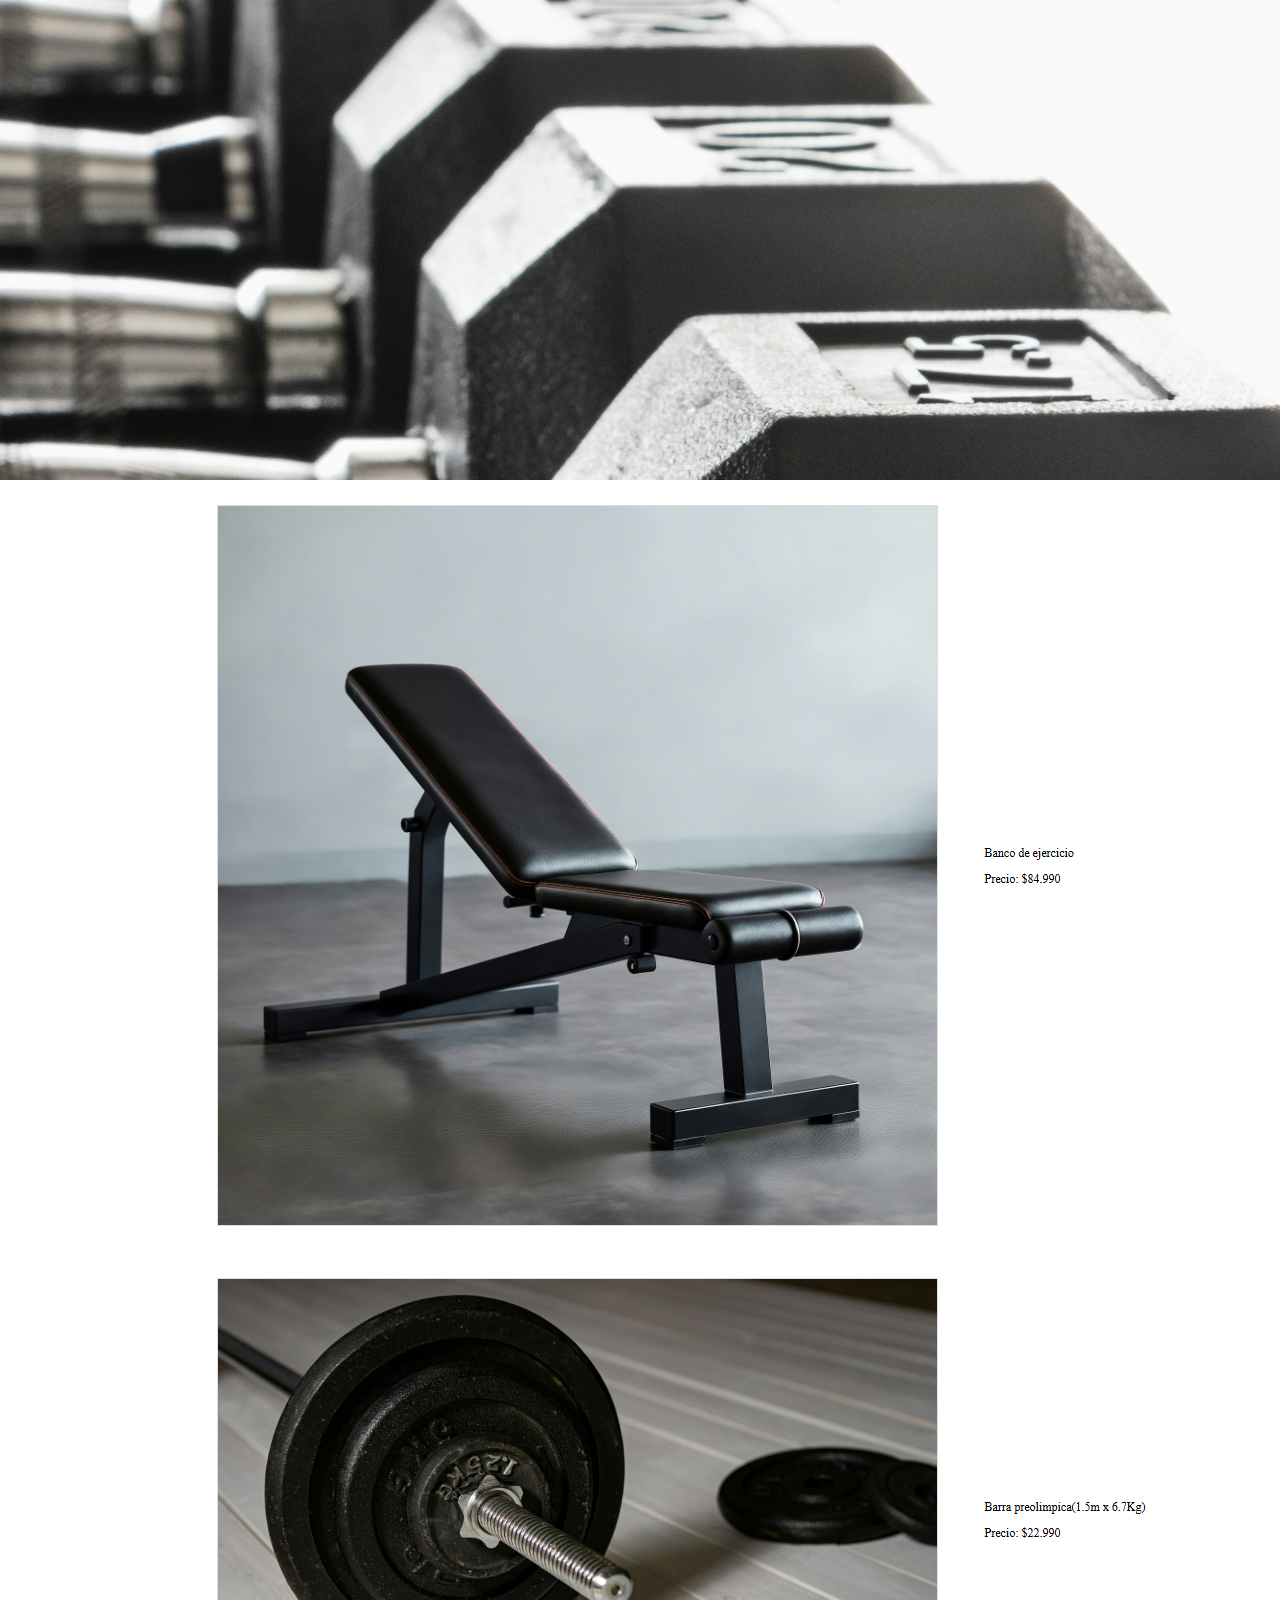
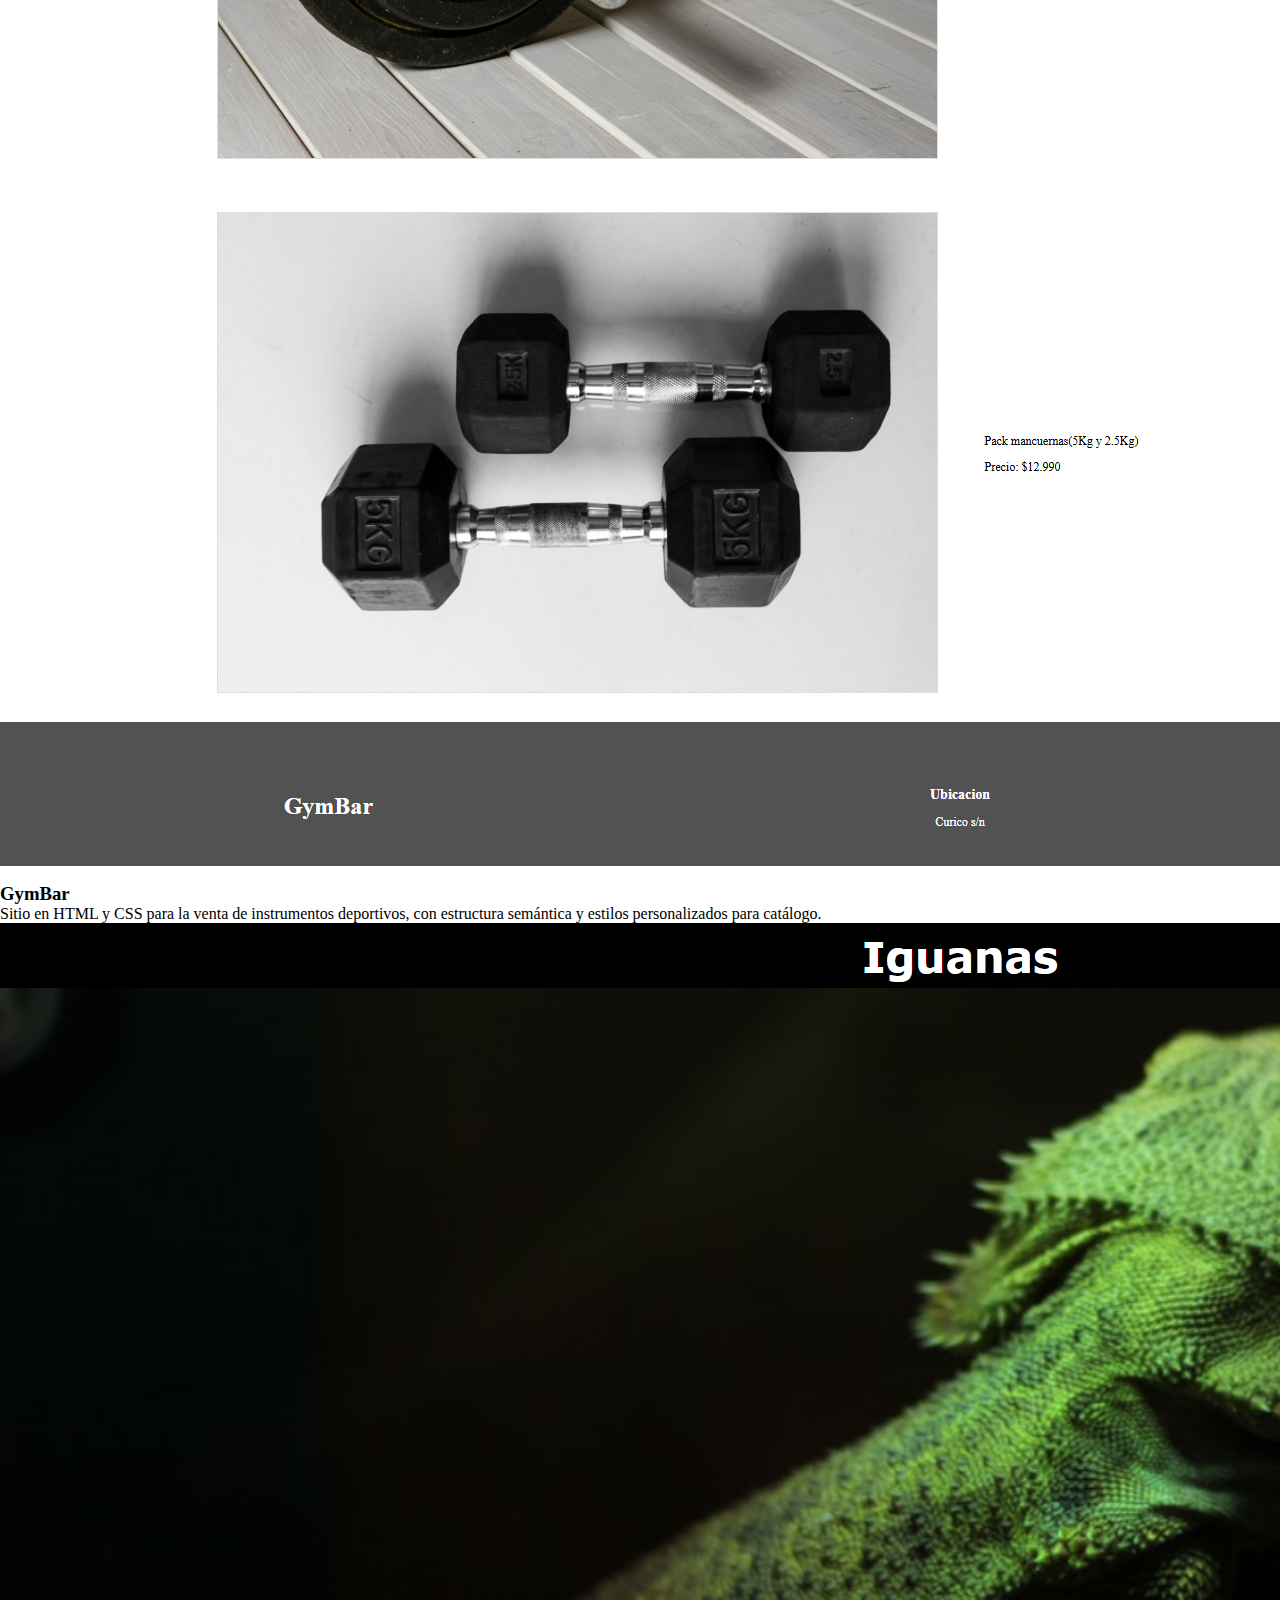
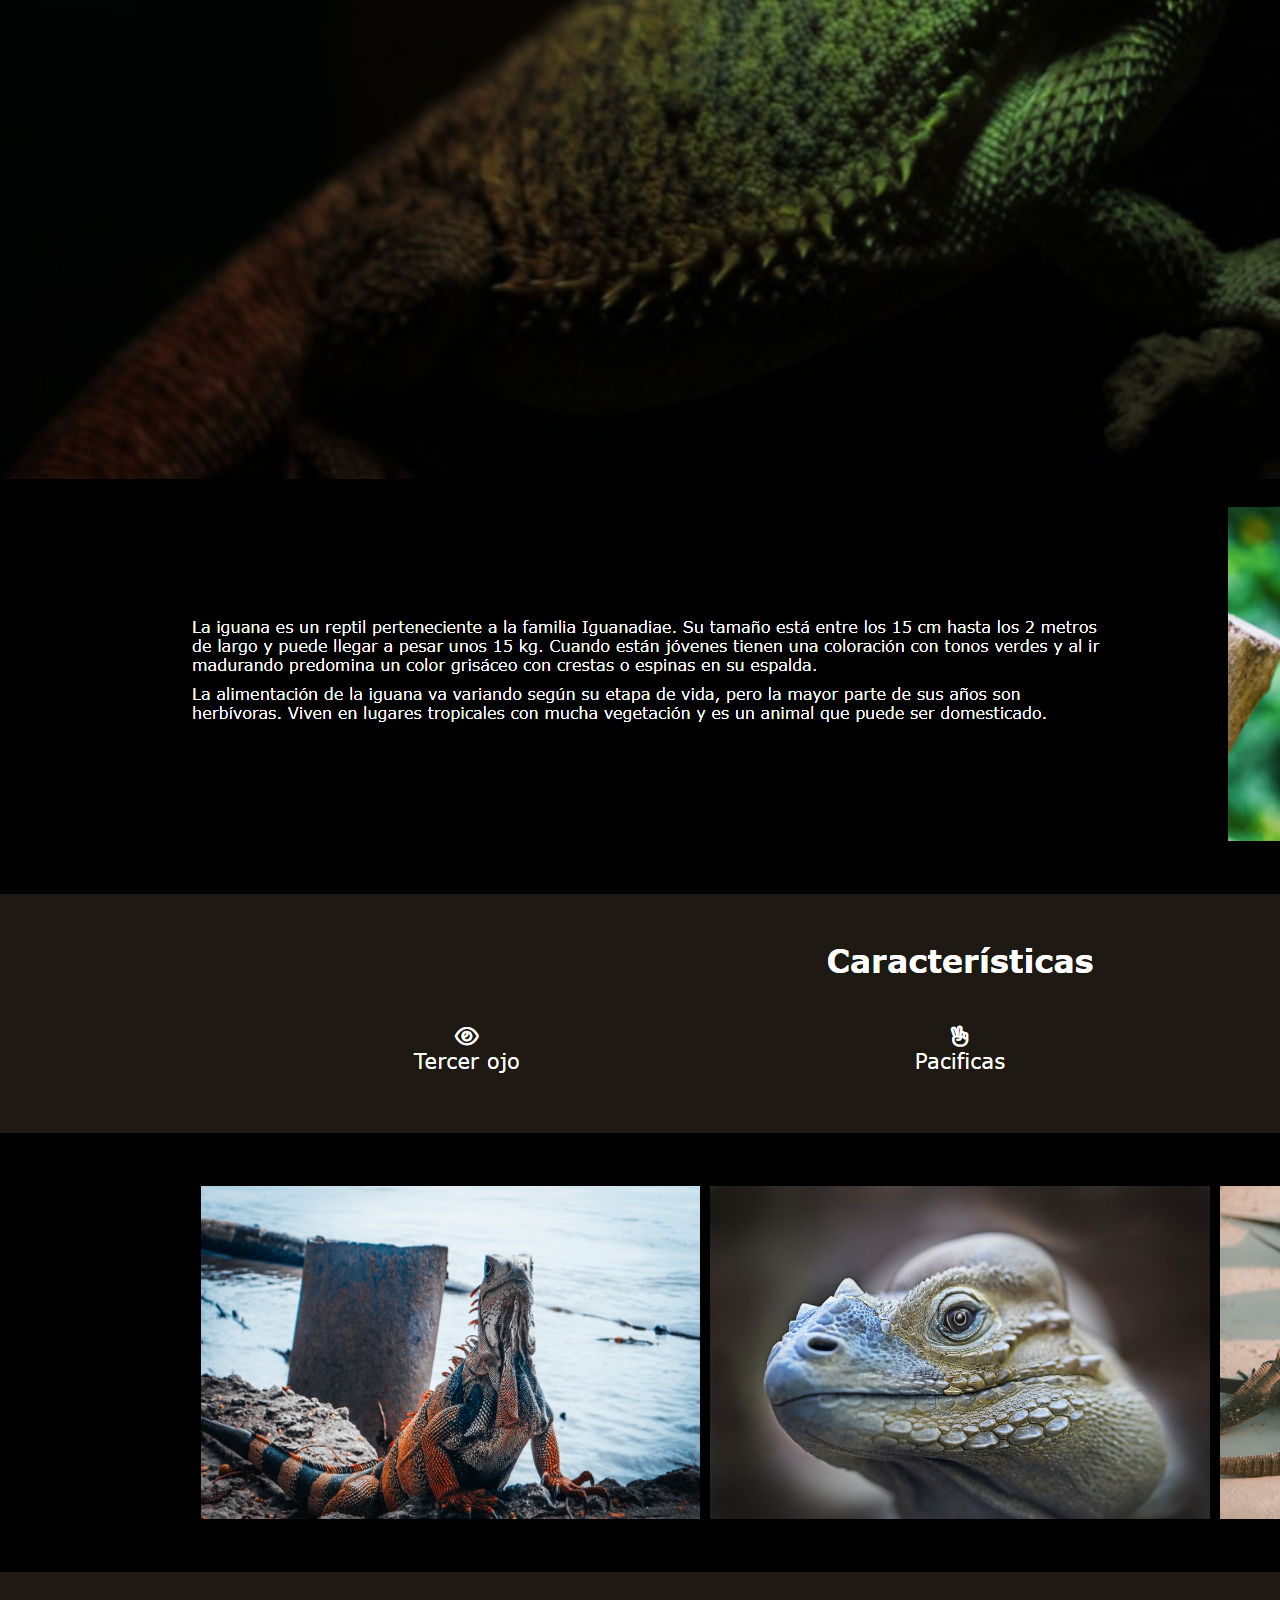
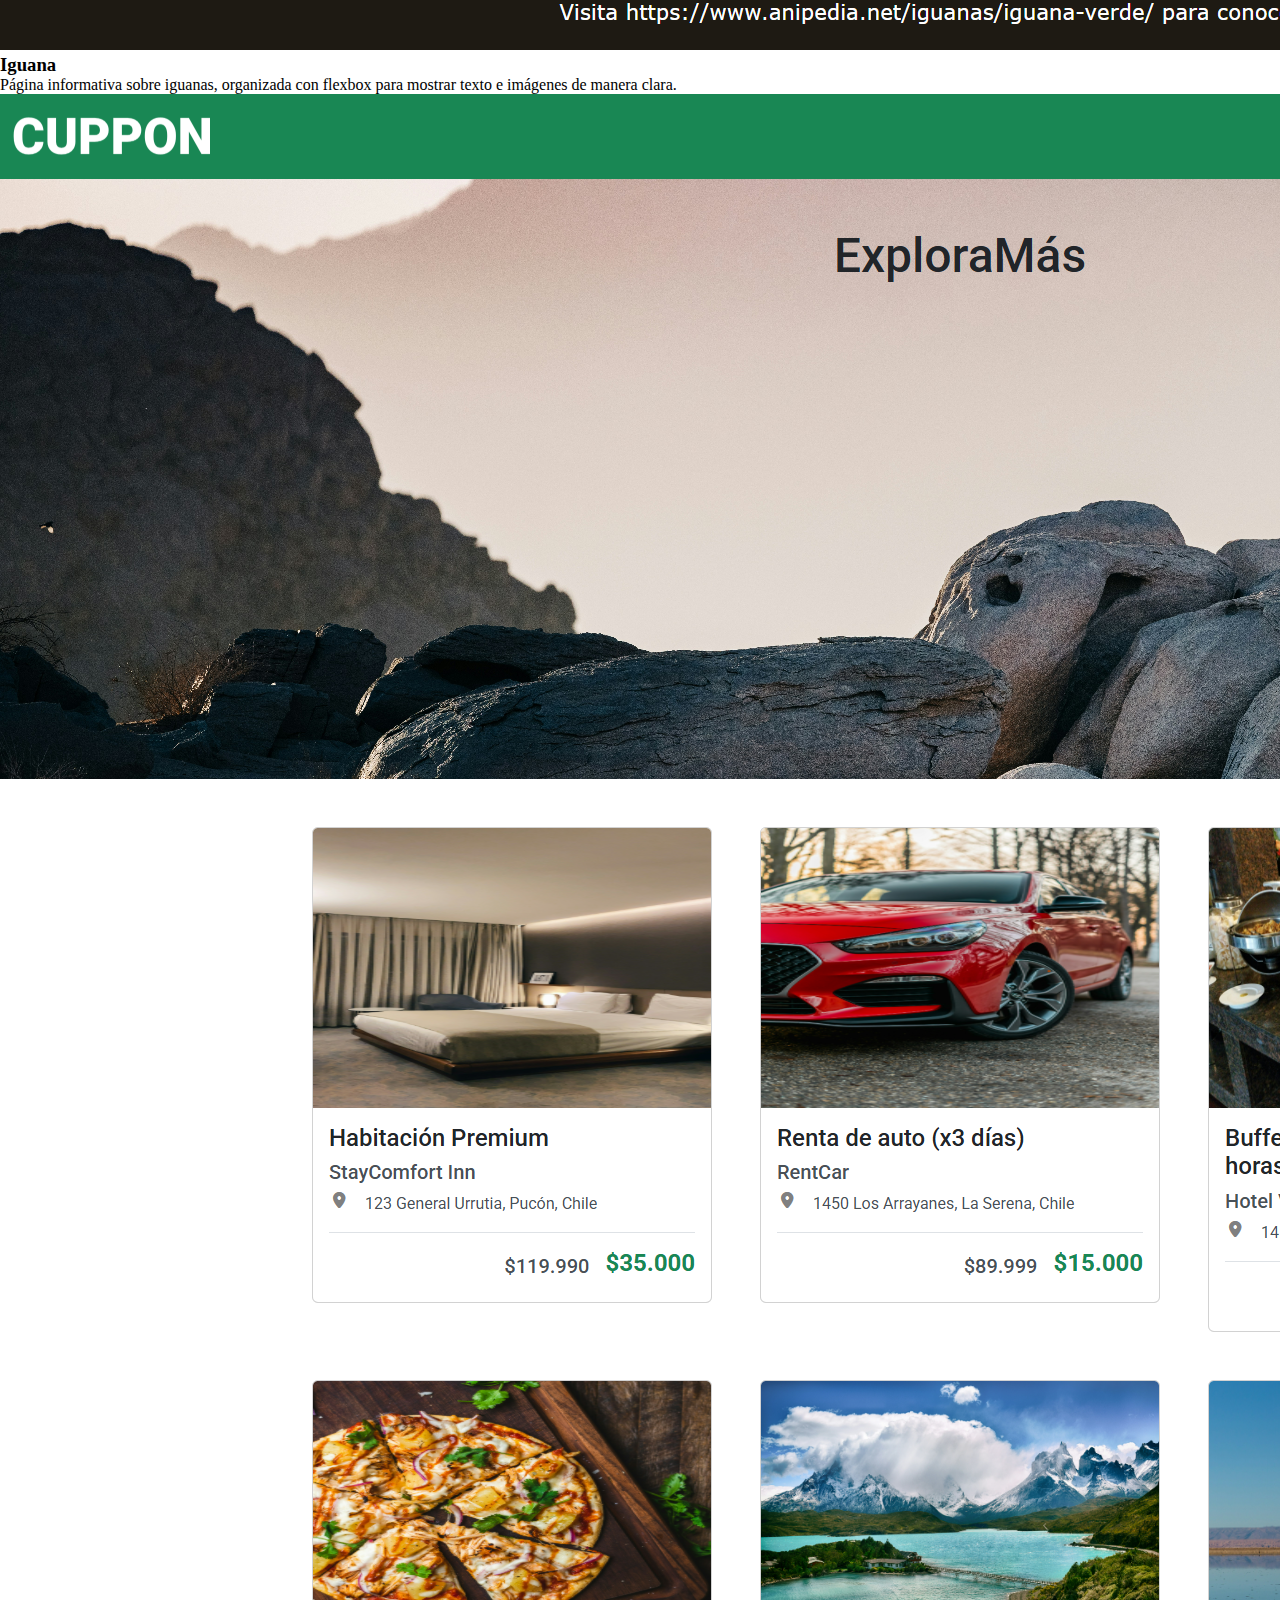
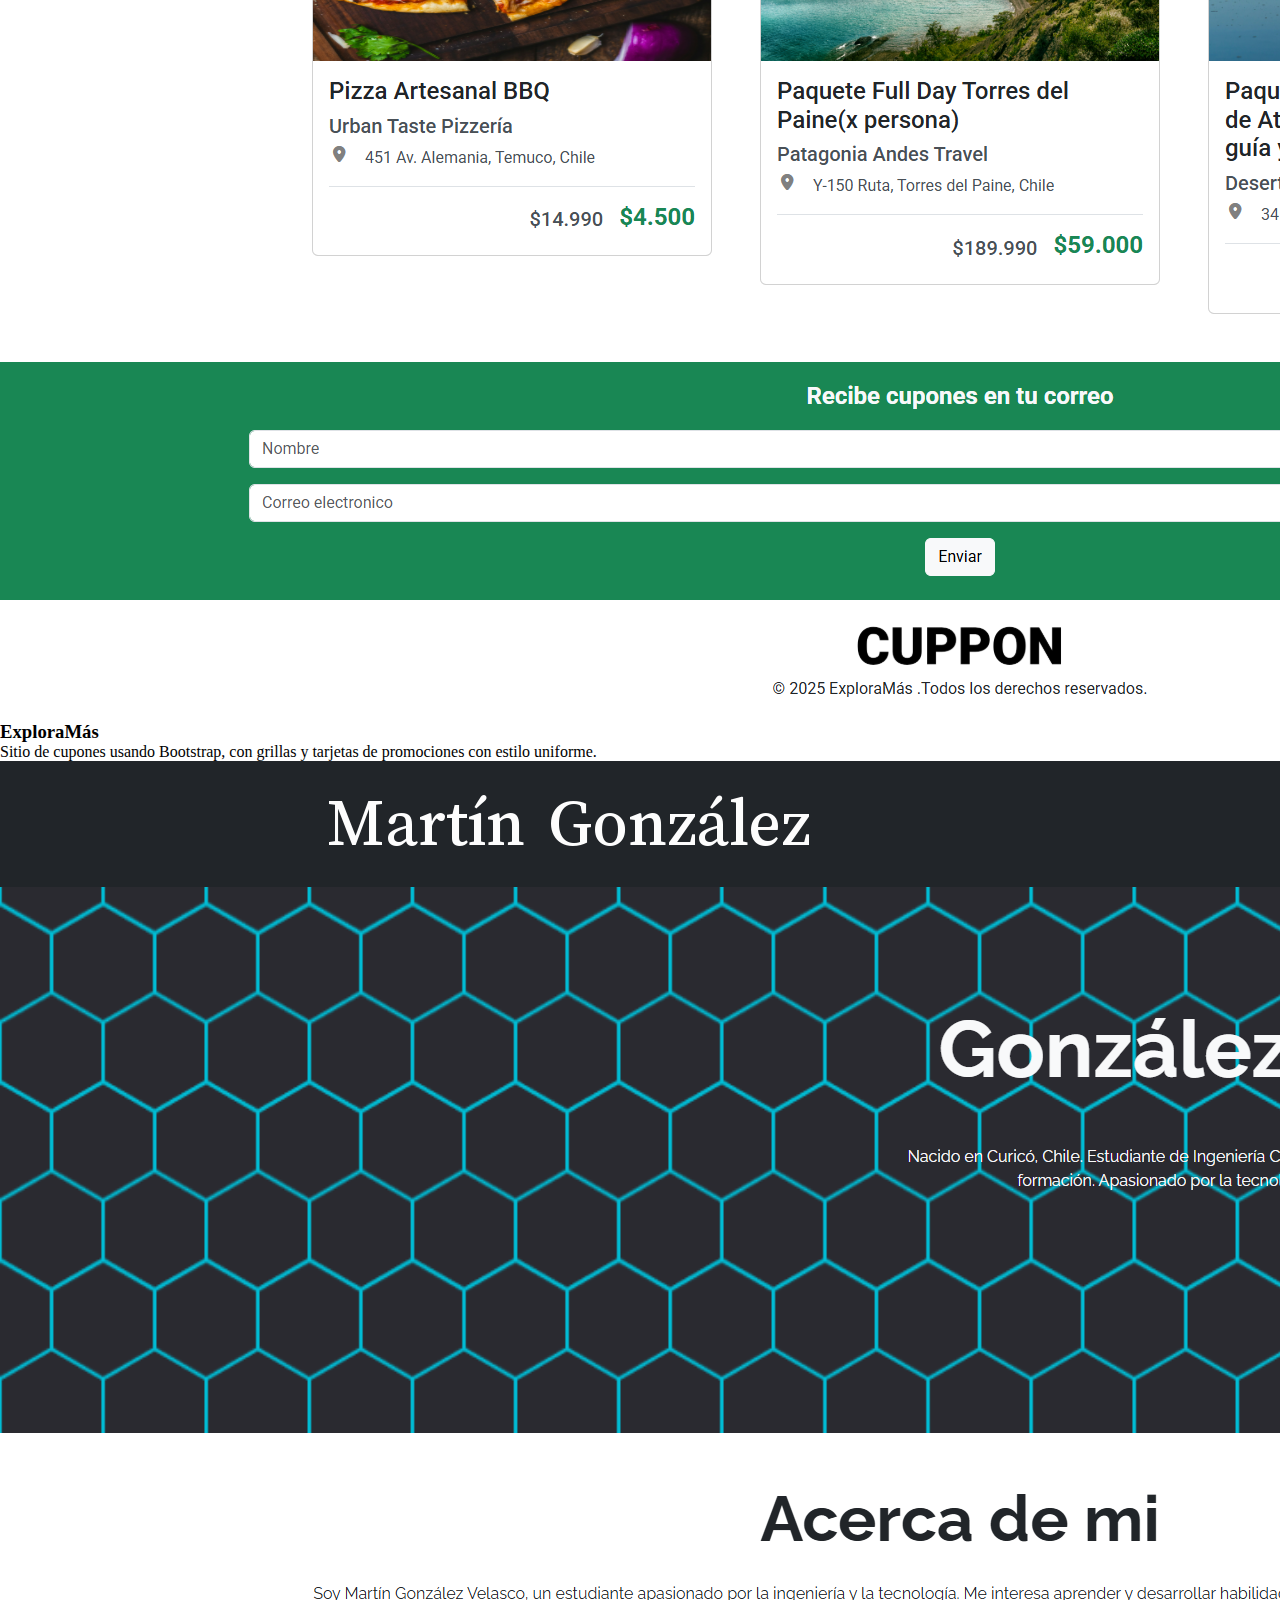
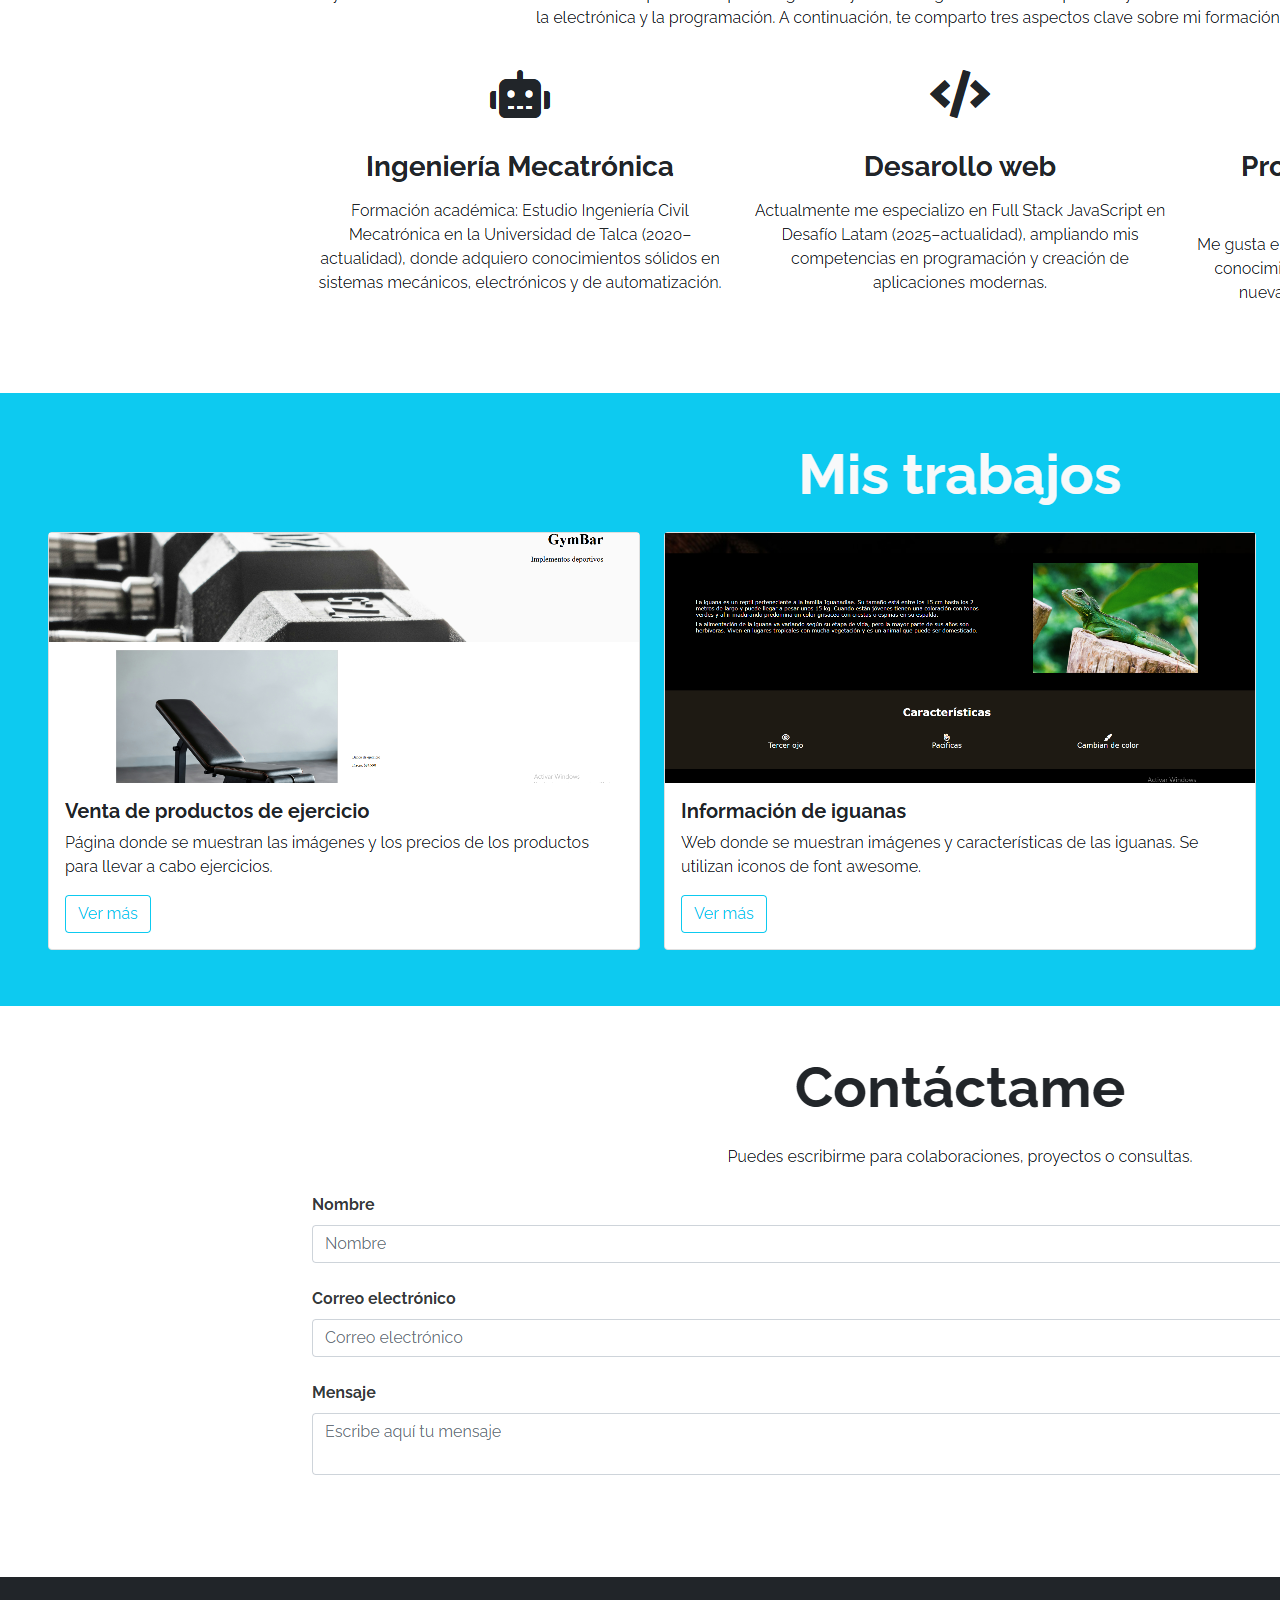
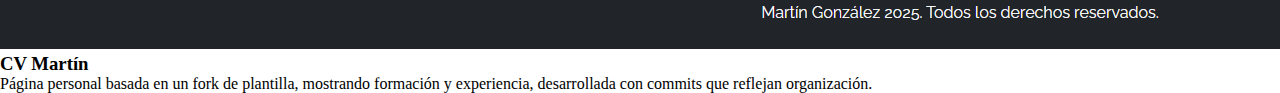
<file: portafolio.html>
<!DOCTYPE html>
<html lang="en">
<head>
    <meta charset="UTF-8">
    <meta name="viewport" content="width=device-width, initial-scale=1.0">
    <title>Portafolio</title>
    <link href="https://cdn.jsdelivr.net/npm/bootstrap@5.3.7/dist/css/bootstrap.min.css" rel="stylesheet" integrity="sha384-LN+7fdVzj6u52u30Kp6M/trliBMCMKTyK833zpbD+pXdCLuTusPj697FH4R/5mcr" crossorigin="anonymous">
    <link rel="stylesheet" href="assets/css/style.css">
</head>
<body class="fondo">
    <div class="container mt-3 mb-3">
        <div class="row gy-3">
            <div class="col-lg-3 col-xs-12 col-sm-12">
                <div class="card style-card">
                    <img src="assets/imgs/gymbar.png" class="card-img-top bordes" alt="Página GymBar">
                    <div class="card-body bordes">
                        <h3 class="card-text">GymBar</h3>
                        <p class="card-text">Sitio en HTML y CSS para la venta de instrumentos deportivos, con estructura semántica 
                            y estilos personalizados para catálogo.</p>
                    </div>
                </div>
            </div>
            <div class="col-lg-3 col-xs-12 col-sm-12">
                <div class="card style-card">
                    <img src="assets/imgs/iguana.png" class="card-img-top bordes" alt="Página Iguana">
                    <div class="card-body bordes">
                        <h3 class="card-text">Iguana</h3>
                        <p class="card-text">Página informativa sobre iguanas, organizada con flexbox para mostrar texto e imágenes de manera clara.</p>
                    </div>
                </div>
            </div>
            <div class="col-lg-3 col-xs-12 col-sm-12">
                <div class="card style-card">
                    <img src="assets/imgs/explora-mas.png" class="card-img-top bordes" alt="Página ExploraMás">
                    <div class="card-body bordes">
                        <h3 class="card-text">ExploraMás</h3>
                        <p class="card-text">Sitio de cupones usando Bootstrap, con grillas y tarjetas de promociones con estilo uniforme.</p>
                    </div>
                </div>
            </div>
            <div class="col-lg-3 col-xs-12 col-sm-12">
                <div class="card style-card">
                    <img src="assets/imgs/plantilla-cv.png" class="card-img-top bordes" alt="Página CV Martín">
                    <div class="card-body bordes">
                        <h3 class="card-text">CV Martín</h3>
                        <p class="card-text">Página personal basada en un fork de plantilla, mostrando formación y experiencia, desarrollada con commits 
                            que reflejan organización.</p>
                    </div>
                </div>
            </div>            
        </div>
    </div>
</body>
</html>
</file>
<file: assets/css/style.css>
* {
    margin: 0;
    padding: 0;
}
body {
    color:black;
    font-family: 'Times New Roman', Times, serif;
}
.color-navbar{
    background-color: #162B4E;
}
header{
    background-image: url(../imgs/header.jpg);
    height: 1000px;
    background-size: cover;
    background-position: center;
    align-items: center;
    color: white;
    font-size: 3em;
}    
header p{
    width: 60%;
}
</file>
